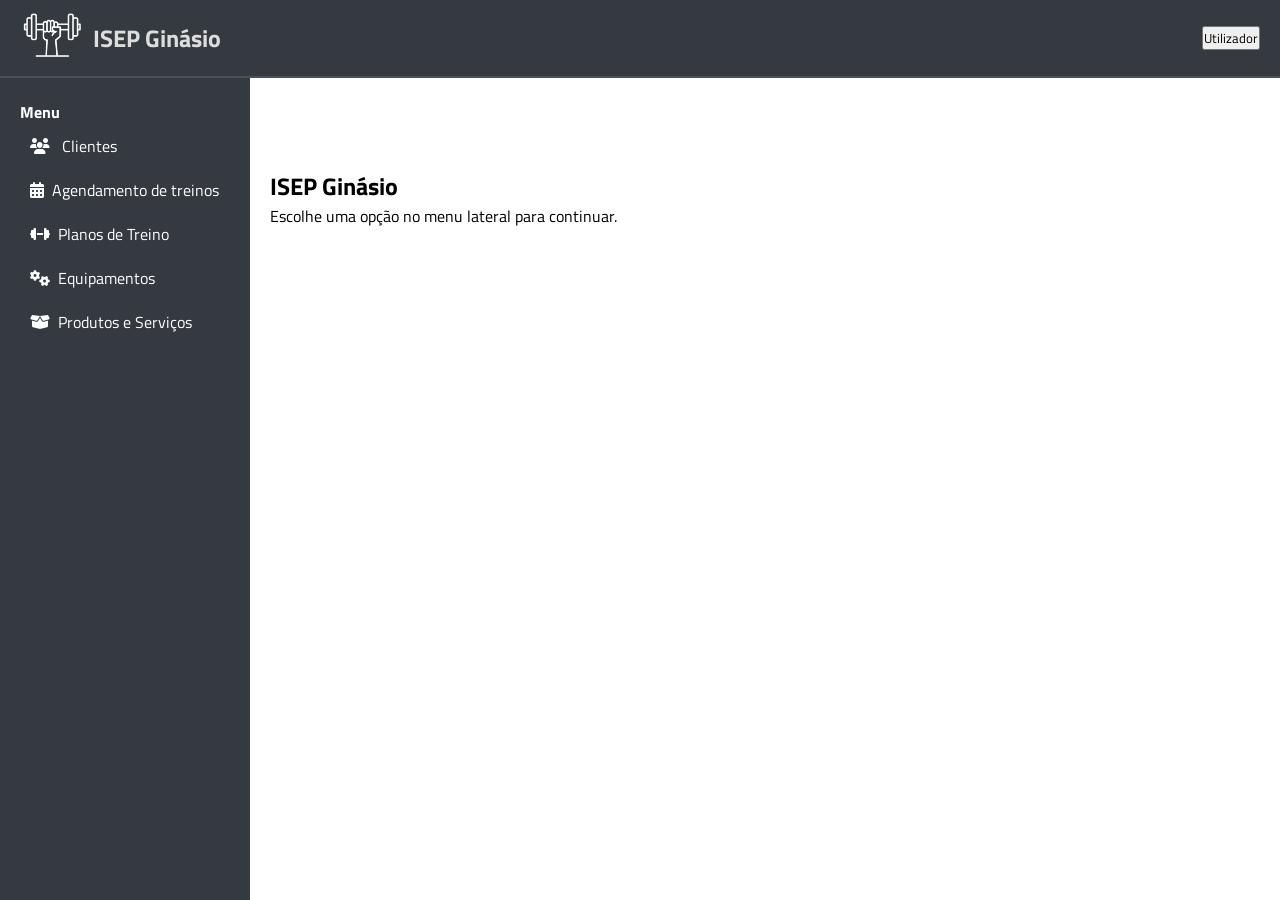
<file: backend/index.html>
<!DOCTYPE html>
<html lang="pt">
<head>
    <meta charset="UTF-8">
    <meta name="viewport" content="width=device-width, initial-scale=1.0">
    <title>ISEP Ginásio</title>
    <!-- favicon -->
     <link rel="shortcut icon" href="assets/img/gym125.png" type="image/png">
    <!-- folha de estilos CSS -->
     <link rel="stylesheet" href="assets/css/admin.css">
    <!-- Google Fonts -->
     <link rel="preconnect" href="https://fonts.googleapis.com">
     <link rel="preconnect" href="https://fonts.gstatic.com" crossorigin>
     <link href="https://fonts.googleapis.com/css2?family=Titillium+Web:ital,wght@0,300;0,700;1,400&display=swap"rel="stylesheet"> 
    <!-- Font Awesome -->
     <link rel="stylesheet" href="assets/fontawesome/all.min.css">  
</head>
<body>
<!-- Navbar -->
<header class="bng-navbar-menu">
    <div>
        <!-- Logo e Nome -->
        <a href="index.html">
            <img src="assets/img/gym125_white.png" alt="Logo do ISEP Ginásio" height="50">
        </a>
        <h3>ISEP Ginásio</h3>
    </div>
    <div>
        <button>Utilizador</button>
    </div>
</header> 

<!-- Sidebar -->
<!-- Sidebar -->
<aside class="sidebar">
    <h4>Menu</h4>
    <nav>
        <a href="views/clientes/lista.html"><i class="fas fa-users"></i> &ensp; Clientes</a> 
        <a href="views/agendamento/agendamento.html"><i class="fas fa-calendar-alt"></i> &ensp;Agendamento de treinos</a> 
        <a href="views/planos/planos.html"><i class="fas fa-dumbbell"></i> &ensp;Planos de Treino</a> 
        <a href="views/equipamentos/equipamentos.html"><i class="fas fa-cogs"></i> &ensp;Equipamentos</a> 
        <a href="views/produtos-servicos/produtos-servicos.html"><i class="fas fa-box-open"></i>&ensp;Produtos e Serviços</a> 
    </nav>
</aside>

<!-- Conteúdo Principal -->
<main class="content">
    <section>
        <h2>ISEP Ginásio</h2>
        <p>Escolhe uma opção no menu lateral para continuar.</p>
    </section>
</main>
    
</body>
</html>
</file>
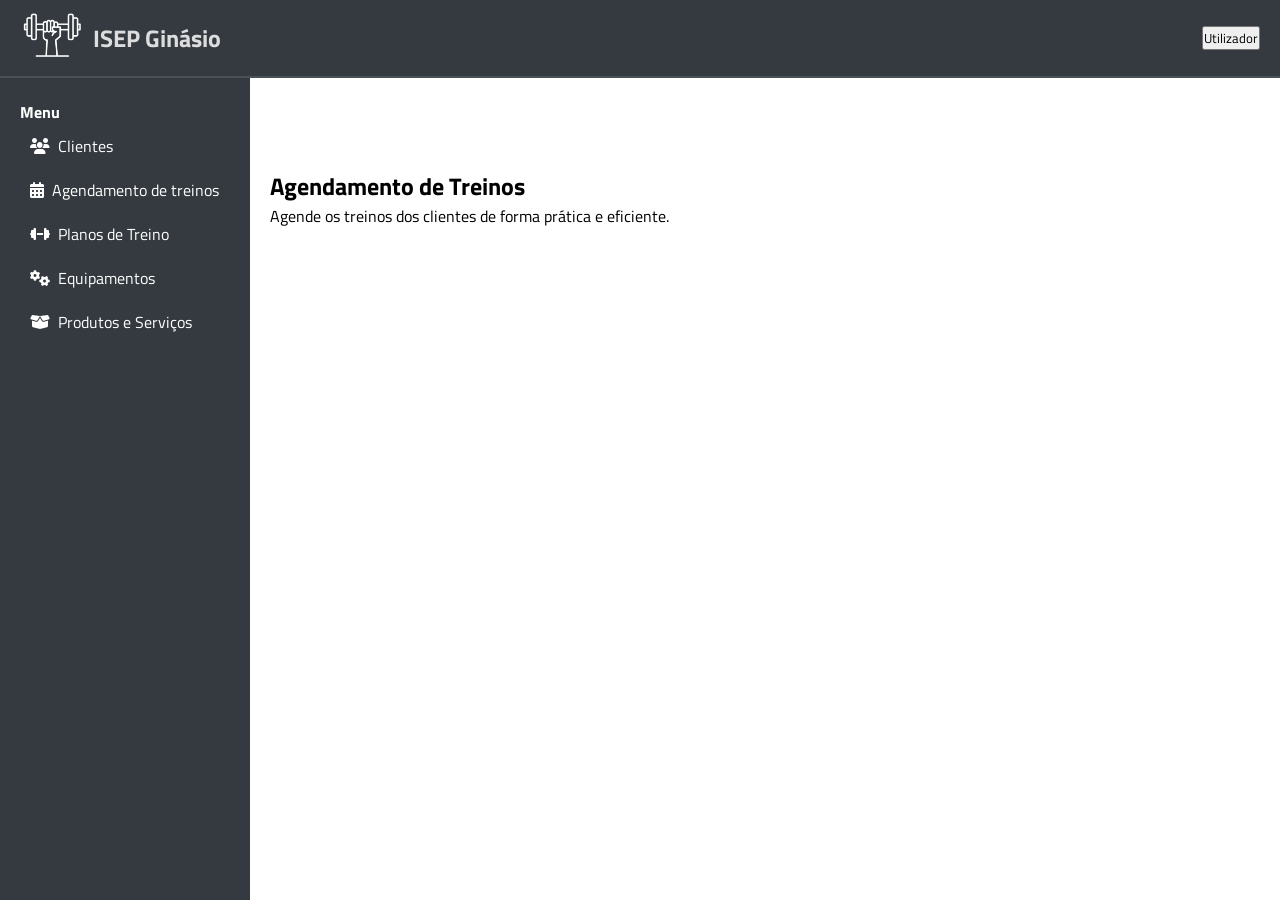
<file: backend/views/agendamento/agendamento.html>
<!DOCTYPE html>
<html lang="pt">
<head>
    <meta charset="UTF-8">
    <meta name="viewport" content="width=device-width, initial-scale=1.0">
    <title>ISEP Ginásio</title>
    <!-- favicon -->
     <link rel="shortcut icon" href="../../assets/img/gym125.png" type="image/png">
    <!-- folha de estilos CSS -->
     <link rel="stylesheet" href="../../assets/css/admin.css"> 
    <!-- Google Fonts -->
     <link rel="preconnect" href="https://fonts.googleapis.com">
     <link rel="preconnect" href="https://fonts.gstatic.com" crossorigin>
     <link href="https://fonts.googleapis.com/css2?family=Titillium+Web:ital,wght@0,300;0,700;1,400&display=swap"rel="stylesheet"> 
    <!-- Font Awesome -->
     <link rel="stylesheet" href="../../assets/fontawesome/all.min.css">  
</head>
<body>
<!-- Navbar -->
<header class="bng-navbar-menu">
    <div>
        <!-- Logo e Nome -->
        <a href="../../index.html">
            <img src="../../assets/img/gym125_white.png" alt="Logo do ISEP Ginásio" height="50">
        </a>
        <h3>ISEP Ginásio</h3>
    </div>
    <div>
        <button>Utilizador</button>
    </div>
</header> 

<!-- Sidebar -->
<aside class="sidebar">
    <h4>Menu</h4>
    <nav>
        <a href="../clientes/lista.html"><i class="fas fa-users"></i> &ensp;Clientes</a>
        <a href="agendamento.html"><i class="fas fa-calendar-alt"></i> &ensp;Agendamento de treinos</a> 
        <a href="../planos/planos.html"><i class="fas fa-dumbbell"></i> &ensp;Planos de Treino</a>
        <a href="../equipamentos/equipamentos.html"><i class="fas fa-cogs"></i> &ensp;Equipamentos</a> 
        <a href="../produtos-servicos/produtos-servicos.html"><i class="fas fa-box-open"></i>&ensp;Produtos e Serviços</a>
    </nav>
</aside> 

<!-- Conteúdo Principal -->
<main class="content">
    <section>
        <h2>Agendamento de Treinos</h2>
        <p>Agende os treinos dos clientes de forma prática e eficiente.</p>
    </section>
</main>
    
</body>
</html>
</file>
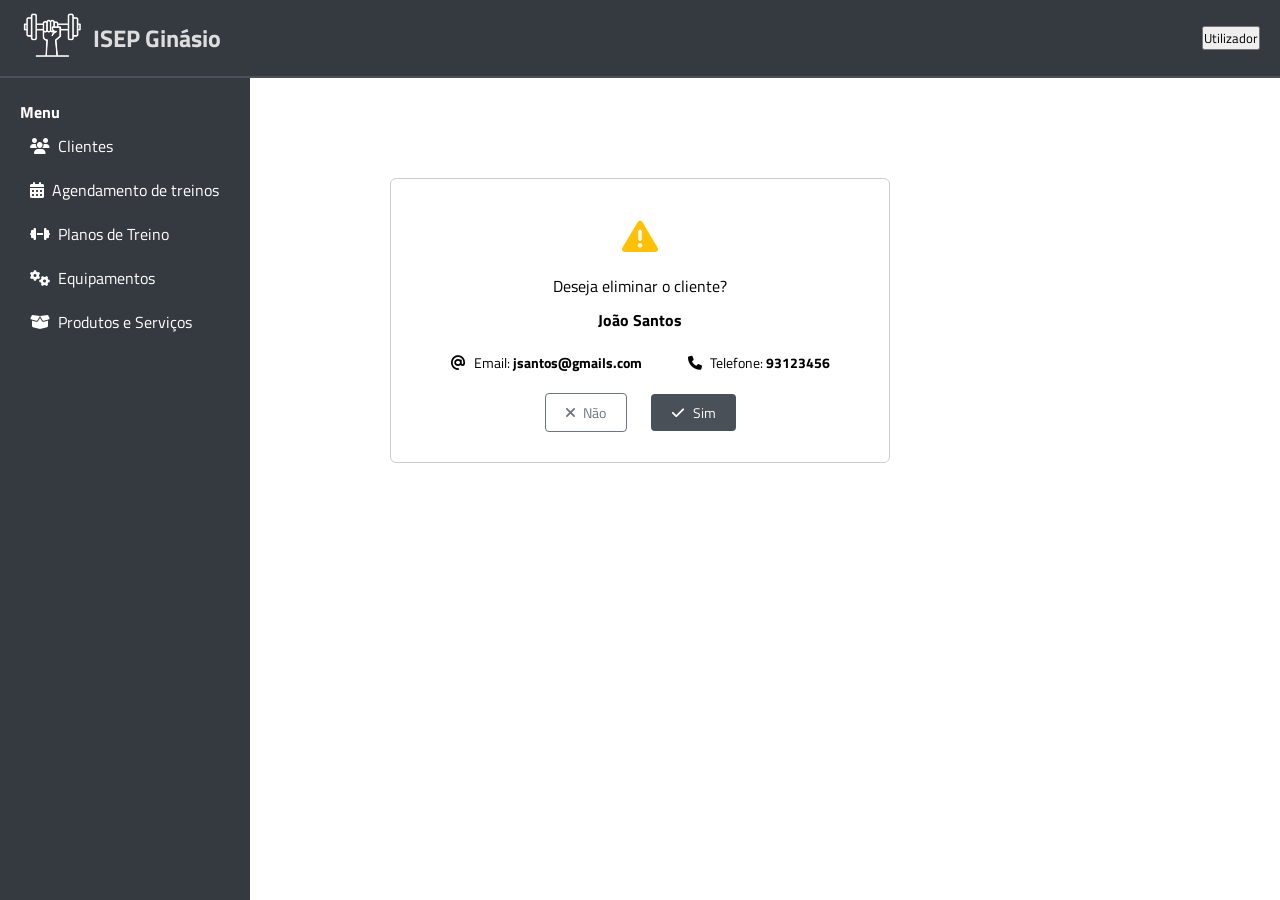
<file: backend/views/clientes/apagar.html>
<!DOCTYPE html>
<html lang="pt">
<head>
    <meta charset="UTF-8">
    <meta name="viewport" content="width=device-width, initial-scale=1.0">
    <title>ISEP Ginásio</title>
    <!-- favicon -->
     <link rel="shortcut icon" href="../../assets/img/gym125.png" type="image/png">
    <!-- folha de estilos CSS -->
     <link rel="stylesheet" href="../../assets/css/admin.css">
    <!-- Google Fonts -->
     <link rel="preconnect" href="https://fonts.googleapis.com">
     <link rel="preconnect" href="https://fonts.gstatic.com" crossorigin>
     <link href="https://fonts.googleapis.com/css2?family=Titillium+Web:ital,wght@0,300;0,700;1,400&display=swap"rel="stylesheet"> 
    <!-- Font Awesome -->
     <link rel="stylesheet" href="../../assets/fontawesome/all.min.css">   
</head>
<body>
<!-- Navbar -->
<header class="bng-navbar-menu">
    <div>
        <!-- Logo e Nome -->
        <a href="../../index.html">
            <img src="../../assets/img/gym125_white.png" alt="Logo do ISEP Ginásio" height="50">
        </a>
        <h3>ISEP Ginásio</h3>
    </div>
    <div>
        <button>Utilizador</button>
    </div>
</header> 

<!-- Sidebar -->
<aside class="sidebar">
    <h4>Menu</h4>
    <nav>
        <a href="lista.html"><i class="fas fa-users"></i> &ensp;Clientes</a>
        <a href="../agendamento/agendamento.html"><i class="fas fa-calendar-alt"></i> &ensp;Agendamento de treinos</a> 
        <a href="../planos/planos.html"><i class="fas fa-dumbbell"></i> &ensp;Planos de Treino</a>
        <a href="../equipamentos/equipamentos.html"><i class="fas fa-cogs"></i> &ensp;Equipamentos</a> 
        <a href="../produtos-servicos/produtos-servicos.html"><i class="fas fa-box-open"></i>&ensp;Produtos e Serviços</a>
    </nav>
</aside> 

<!-- Conteúdo Principal -->
<div class="caixa-apagar">
    <h1 class="icone-alerta"><i class="fa-solid fa-triangle-exclamation"></i></h1> 
    <p>Deseja eliminar o cliente?</p>
    <h4><strong>João Santos</strong></h4>
    <div class="info-cliente">
        <span><i class="fa-solid fa-at me-2"></i>Email: <strong>jsantos@gmails.com</strong></span> 
        <span style="display: inline-block; width: 40px;"></span>
        <span><i class="fa-solid fa-phone me-2"></i>Telefone: <strong>93123456</strong></span> 
    </div>
    <div class="botoes">
        <a href="lista.html" class="botao-cancelar"><i class="fa-solid fa-xmark me-2"></i>Não</a> 
        <a href="#" class="botao-confirmar"><i class="fa-solid fa-check me-2"></i>Sim</a> 
    </div>
</div>
    
</body>
</html>
</file>
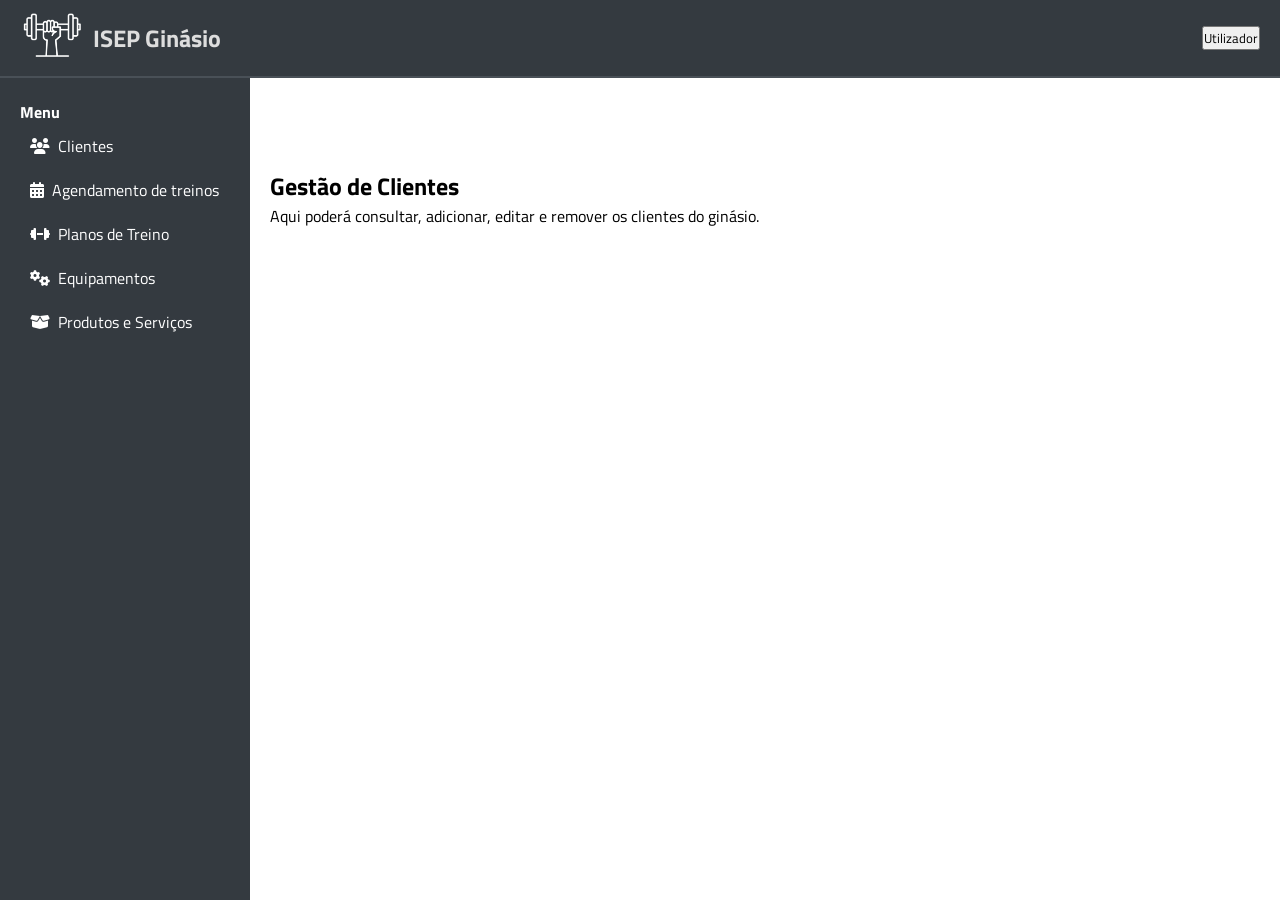
<file: backend/views/clientes/clientes.html>
<!DOCTYPE html>
<html lang="pt">
<head>
    <meta charset="UTF-8">
    <meta name="viewport" content="width=device-width, initial-scale=1.0">
    <title>ISEP Ginásio</title>
    <!-- favicon -->
     <link rel="shortcut icon" href="../../assets/img/gym125.png" type="image/png">
    <!-- folha de estilos CSS -->
     <link rel="stylesheet" href="../../assets/css/admin.css">
    <!-- Google Fonts -->
     <link rel="preconnect" href="https://fonts.googleapis.com">
     <link rel="preconnect" href="https://fonts.gstatic.com" crossorigin>
     <link href="https://fonts.googleapis.com/css2?family=Titillium+Web:ital,wght@0,300;0,700;1,400&display=swap"rel="stylesheet"> 
    <!-- Font Awesome -->
     <link rel="stylesheet" href="../../assets/fontawesome/all.min.css">   
</head>
<body>
<!-- Navbar -->
<header class="bng-navbar-menu">
    <div>
        <!-- Logo e Nome -->
        <a href="../../index.html">
            <img src="../../assets/img/gym125_white.png" alt="Logo do ISEP Ginásio" height="50">
        </a>
        <h3>ISEP Ginásio</h3>
    </div>
    <div>
        <button>Utilizador</button>
    </div>
</header> 

<!-- Sidebar -->
<aside class="sidebar">
    <h4>Menu</h4>
    <nav>
        <a href="lista.html"><i class="fas fa-users"></i> &ensp;Clientes</a>
        <a href="../agendamento/agendamento.html"><i class="fas fa-calendar-alt"></i> &ensp;Agendamento de treinos</a> 
        <a href="../planos/planos.html"><i class="fas fa-dumbbell"></i> &ensp;Planos de Treino</a>
        <a href="../equipamentos/equipamentos.html"><i class="fas fa-cogs"></i> &ensp;Equipamentos</a> 
        <a href="../produtos-servicos/produtos-servicos.html"><i class="fas fa-box-open"></i>&ensp;Produtos e Serviços</a>
    </nav>
</aside> 

<!-- Conteúdo Principal -->
<main class="content">
    <section>
        <h2>Gestão de Clientes</h2>
        <p>Aqui poderá consultar, adicionar, editar e remover os clientes do ginásio.</p>
    </section>
</main>
    
</body>
</html>
</file>
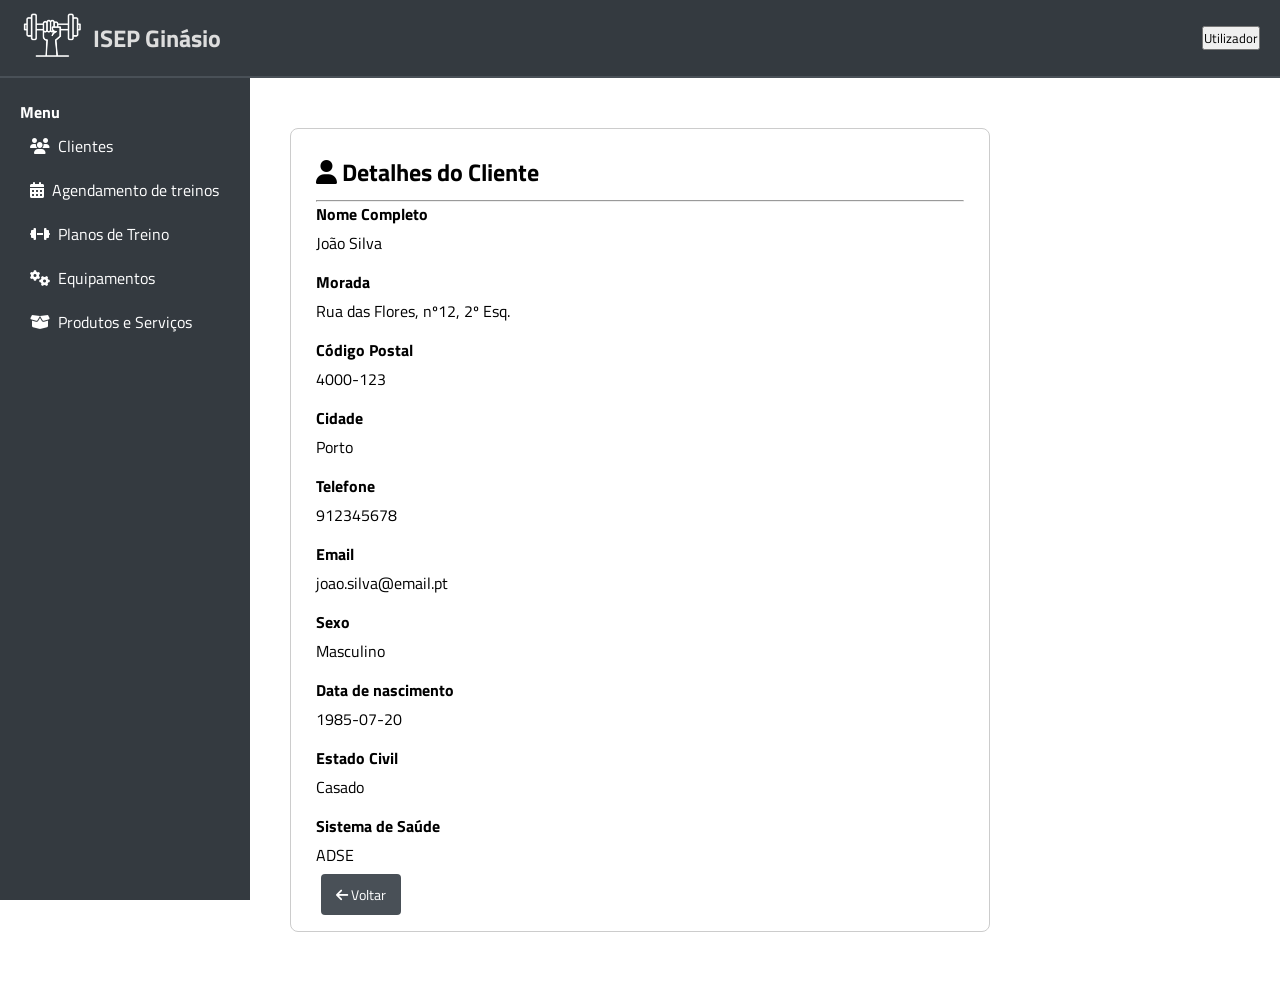
<file: backend/views/clientes/detalhes.html>
<!DOCTYPE html>
<html lang="pt">
<head>
    <meta charset="UTF-8">
    <meta name="viewport" content="width=device-width, initial-scale=1.0">
    <title>ISEP Ginásio</title>
    <!-- favicon -->
     <link rel="shortcut icon" href="../../assets/img/gym125.png" type="image/png">
    <!-- folha de estilos CSS -->
     <link rel="stylesheet" href="../../assets/css/admin.css">
    <!-- Google Fonts -->
     <link rel="preconnect" href="https://fonts.googleapis.com">
     <link rel="preconnect" href="https://fonts.gstatic.com" crossorigin>
     <link href="https://fonts.googleapis.com/css2?family=Titillium+Web:ital,wght@0,300;0,700;1,400&display=swap"rel="stylesheet"> 
    <!-- Font Awesome -->
     <link rel="stylesheet" href="../../assets/fontawesome/all.min.css">   
</head>
<body>
<!-- Navbar -->
<header class="bng-navbar-menu">
    <div>
        <!-- Logo e Nome -->
        <a href="../../index.html">
            <img src="../../assets/img/gym125_white.png" alt="Logo do ISEP Ginásio" height="50">
        </a>
        <h3>ISEP Ginásio</h3>
    </div>
    <div>
        <button>Utilizador</button>
    </div>
</header> 

<!-- Sidebar -->
<aside class="sidebar">
    <h4>Menu</h4>
    <nav>
        <a href="lista.html"><i class="fas fa-users"></i> &ensp;Clientes</a>
        <a href="../agendamento/agendamento.html"><i class="fas fa-calendar-alt"></i> &ensp;Agendamento de treinos</a> 
        <a href="../planos/planos.html"><i class="fas fa-dumbbell"></i> &ensp;Planos de Treino</a>
        <a href="../equipamentos/equipamentos.html"><i class="fas fa-cogs"></i> &ensp;Equipamentos</a> 
        <a href="../produtos-servicos/produtos-servicos.html"><i class="fas fa-box-open"></i>&ensp;Produtos e Serviços</a>
    </nav>
</aside> 

<!-- Conteúdo Principal -->
<div class="form-wrapper">
    <h2><strong><i class="fa-solid fa-user"></i> Detalhes do Cliente</strong></h2> 
    <hr>
    
    <!-- Identificação do cliente -->
    <div class="form-group">
        <label>Nome Completo</label>
        <div class="form-control-static">João Silva</div>
    </div>
    <div class="form-group">
        <label>Morada</label>
        <div class="form-control-static">Rua das Flores, nº12, 2º Esq.</div> 
    </div>
    <div class="form-group">
        <label>Código Postal</label>
        <div class="form-control-static">4000-123</div>
    </div>
    <div class="form-group">
        <label>Cidade</label>
        <div class="form-control-static">Porto</div>
    </div>

    <!-- Contactos e dados pessoais -->
    <div class="form-group">
        <label>Telefone</label>
        <div class="form-control-static">912345678</div>
    </div>
    <div class="form-group">
        <label>Email</label>
        <div class="form-control-static">joao.silva@email.pt</div>
    </div>
    <div class="form-group">
        <label>Sexo</label>
        <div class="form-control-static">Masculino</div>
    </div>
    <div class="form-group">
        <label>Data de nascimento</label>
        <div class="form-control-static">1985-07-20</div>
    </div>
    
    <!-- Estado civil e sistema de saúde -->
    <div class="form-group">
        <label>Estado Civil</label>
        <div class="form-control-static">Casado</div>
    </div>
    <div class="form-group">
        <label>Sistema de Saúde</label>
        <div class="form-control-static">ADSE</div>
    </div>

    <!-- Botão -->
    <div class="form-buttons">
        <a href="lista.html"><i class="fa-solid fa-arrow-left"></i> Voltar</a> </div>
    </div>
</div>

</body>
</html>
</file>
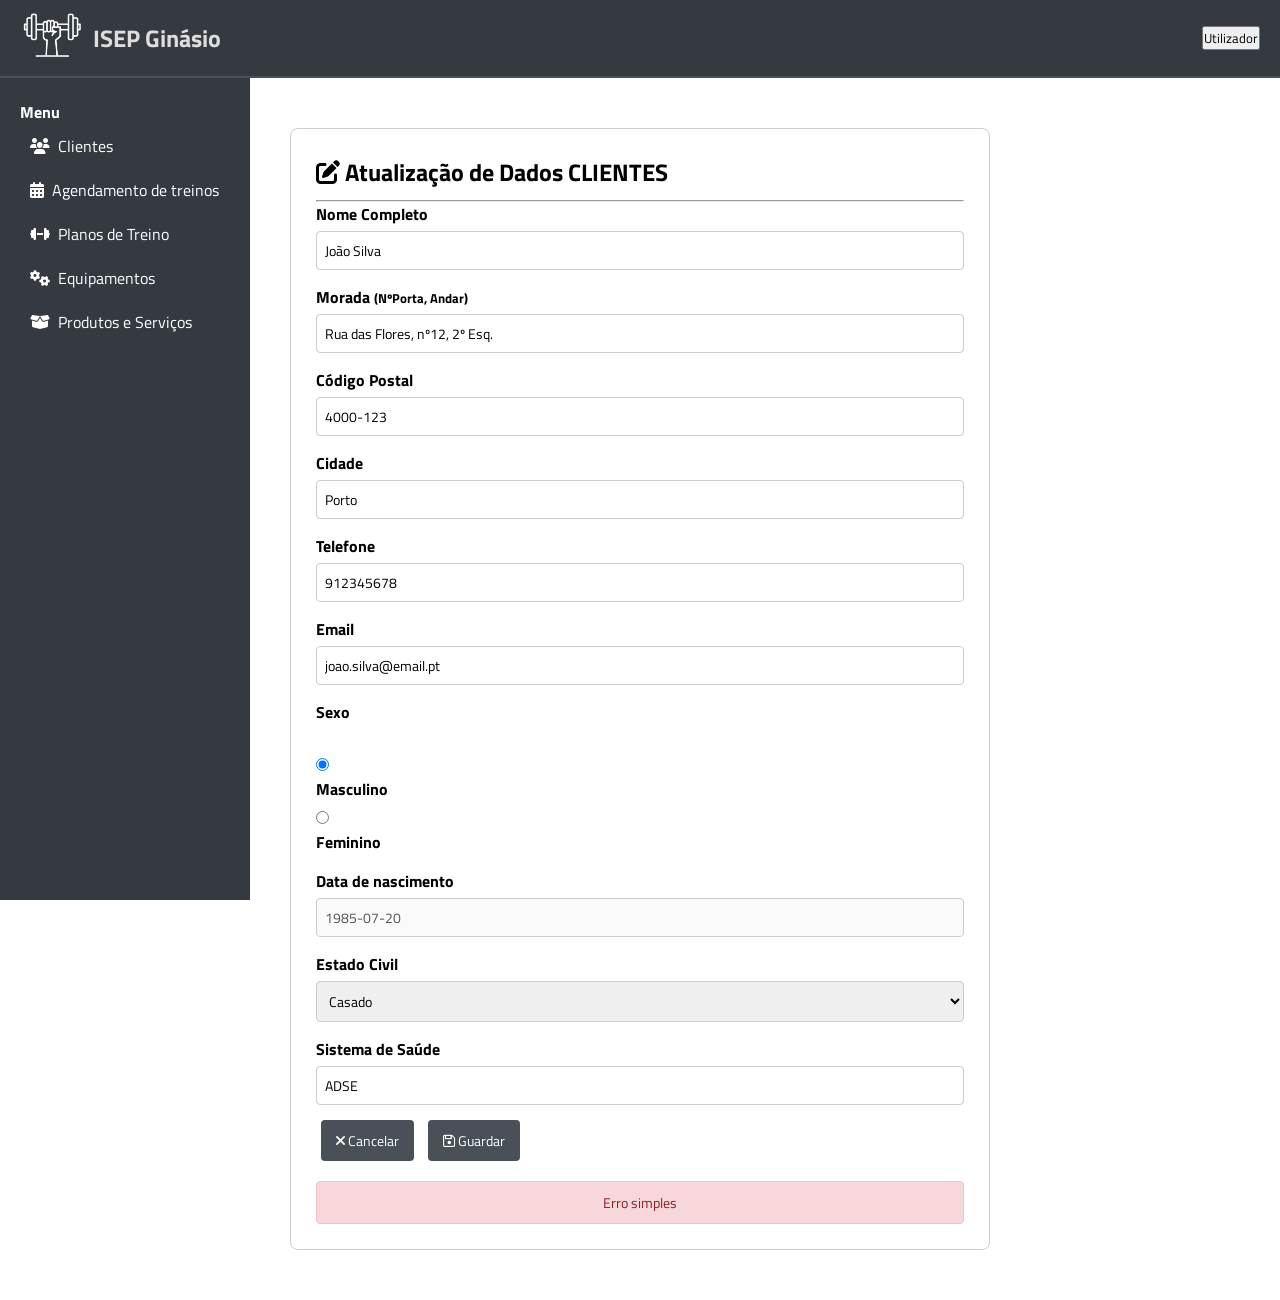
<file: backend/views/clientes/editar.html>
<!DOCTYPE html>
<html lang="pt">
<head>
    <meta charset="UTF-8">
    <meta name="viewport" content="width=device-width, initial-scale=1.0">
    <title>ISEP Ginásio</title>
    <!-- favicon -->
     <link rel="shortcut icon" href="../../assets/img/gym125.png" type="image/png">
    <!-- folha de estilos CSS -->
     <link rel="stylesheet" href="../../assets/css/admin.css">
    <!-- Google Fonts -->
     <link rel="preconnect" href="https://fonts.googleapis.com">
     <link rel="preconnect" href="https://fonts.gstatic.com" crossorigin>
     <link href="https://fonts.googleapis.com/css2?family=Titillium+Web:ital,wght@0,300;0,700;1,400&display=swap"rel="stylesheet"> 
    <!-- Font Awesome -->
     <link rel="stylesheet" href="../../assets/fontawesome/all.min.css">   
</head>
<body>
<!-- Navbar -->
<header class="bng-navbar-menu">
    <div>
        <!-- Logo e Nome -->
        <a href="../../index.html">
            <img src="../../assets/img/gym125_white.png" alt="Logo do ISEP Ginásio" height="50">
        </a>
        <h3>ISEP Ginásio</h3>
    </div>
    <div>
        <button>Utilizador</button>
    </div>
</header> 

<!-- Sidebar -->
<aside class="sidebar">
    <h4>Menu</h4>
    <nav>
        <a href="lista.html"><i class="fas fa-users"></i> &ensp;Clientes</a>
        <a href="../agendamento/agendamento.html"><i class="fas fa-calendar-alt"></i> &ensp;Agendamento de treinos</a> 
        <a href="../planos/planos.html"><i class="fas fa-dumbbell"></i> &ensp;Planos de Treino</a>
        <a href="../equipamentos/equipamentos.html"><i class="fas fa-cogs"></i> &ensp;Equipamentos</a> 
        <a href="../produtos-servicos/produtos-servicos.html"><i class="fas fa-box-open"></i>&ensp;Produtos e Serviços</a>
    </nav>
</aside> 

<!-- Conteúdo Principal -->
<div class="form-wrapper">
    <h2><strong><i class="fa-solid fa-pen-to-square"></i> Atualização de Dados CLIENTES</strong></h2> 
    <hr>

    <form action="#" method="post" novalidate>
        <!-- Identificação do cliente -->
        <div class="form-group">
            <label for="texto_nome">Nome Completo</label>
            <input type="text" name="nome_cliente" id="texto_nome" value="João Silva"required> 
        </div>
        <div class="form-group">
            <label for="texto_endereco">Morada <small>(NºPorta, Andar)</small></label> 
            <input type="text" name="morada_cliente" value="Rua das Flores, nº12, 2º Esq."id="texto_endereco"> 
        </div>
        <div class="form-group">
            <label for="texto_cp">Código Postal</label>
            <input type="text" name="cp_cliente" value="4000-123" id="texto_cp" required> 
        </div>
        <div class="form-group">
            <label for="texto_cidade">Cidade</label>
            <input type="text" name="cid_cliente" value="Porto" id="texto_cidade"required> 
        </div>

        <!-- Contactos e dados pessoais -->
        <div class="form-group">
            <label for="texto_cliente">Telefone</label>
            <input type="text" name="tel_cliente" value="912345678" id="texto_cliente"required> 
        </div>
        <div class="form-group">
            <label for="texto_email">Email</label>
            <input type="email" name="email_cliente" value="joao.silva@email.pt" id="texto_email"required> 
        </div>
        <div class="form-group">
            <label>Sexo</label><br>
            <input type="radio" name="radio_gender" id="radio_m" value="m" checked> 
            <label for="radio_m">Masculino</label>
            <input type="radio" name="radio_gender" id="radio_f" value="f">
            <label for="radio_f">Feminino</label>
        </div>
        <div class="form-group">
            <label for="texto_dnasc">Data de nascimento</label>
            <input type="text" name="dnasc_cliente" value="1985-07-20" id="texto_dnasc"disabled> 
        </div>

        <!-- Estado civil e sistema de saúde -->
        <div class="form-group">
            <label for="texto_estcivil">Estado Civil</label>
            <select name="estaciv_cliente" id="texto_estcivil">
                <option>Escolha uma opção</option>
                <option value="solt">Solteiro</option>
                <option value="casd" selected>Casado</option>
                <option value="ufat">União de Facto</option>
            </select>
        </div>
        <div class="form-group">
            <label for="texto_SSaude">Sistema de Saúde</label>
            <input type="text" name="campo_opcao" id="texto_SSaude" value="ADSE"list="sistemasaude"> 
            <datalist id="sistemasaude">
                <option value="SNS">
                <option value="ADSE">
                <option value="SMAS">
                <option value="CTT">
                <option value="PSP">
            </datalist>
        </div>

        <!-- Botões e mensagens de erro -->
        <div class="form-buttons">
            <a href="lista.html"><i class="fa-solid fa-xmark"></i> Cancelar</a> 
            <button type="submit"><i class="fa-regular fa-floppy-disk"></i> Guardar</button> 
        </div>
        <div class="alert text-center">Erro simples</div>
    </form> 
</div>
    
</body>
</html>
</file>
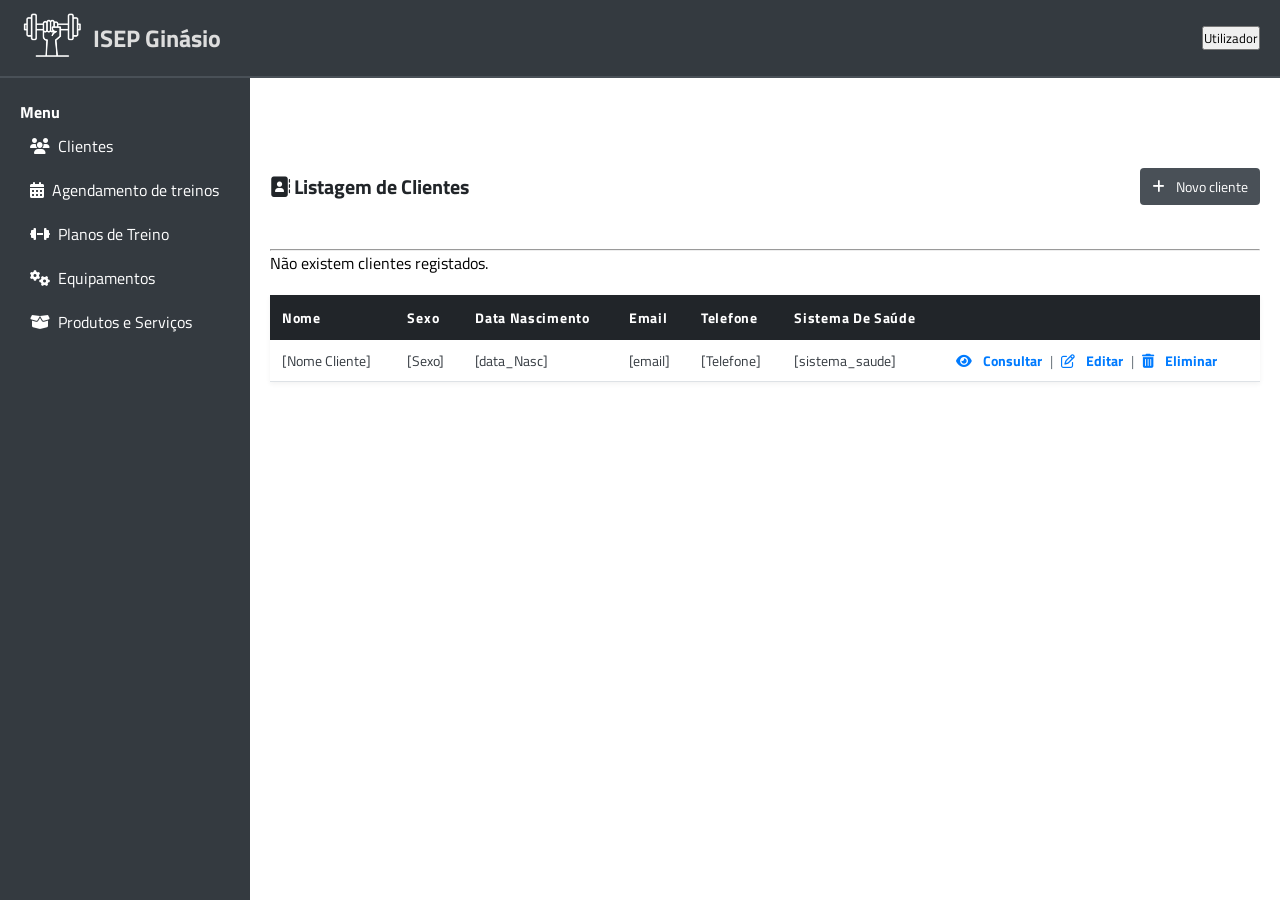
<file: backend/views/clientes/lista.html>
<!DOCTYPE html>
<html lang="pt">
<head>
    <meta charset="UTF-8">
    <meta name="viewport" content="width=device-width, initial-scale=1.0">
    <title>ISEP Ginásio</title>
    <!-- favicon -->
     <link rel="shortcut icon" href="../../assets/img/gym125.png" type="image/png">
    <!-- folha de estilos CSS -->
     <link rel="stylesheet" href="../../assets/css/admin.css">
    <!-- Google Fonts -->
     <link rel="preconnect" href="https://fonts.googleapis.com">
     <link rel="preconnect" href="https://fonts.gstatic.com" crossorigin>
     <link href="https://fonts.googleapis.com/css2?family=Titillium+Web:ital,wght@0,300;0,700;1,400&display=swap"rel="stylesheet"> 
    <!-- Font Awesome -->
     <link rel="stylesheet" href="../../assets/fontawesome/all.min.css">   
</head>
<body>
<!-- Navbar -->
<header class="bng-navbar-menu">
    <div>
        <!-- Logo e Nome -->
        <a href="../../index.html">
            <img src="../../assets/img/gym125_white.png" alt="Logo do ISEP Ginásio" height="50">
        </a>
        <h3>ISEP Ginásio</h3>
    </div>
    <div>
        <button>Utilizador</button>
    </div>
</header> 

<!-- Sidebar -->
<aside class="sidebar">
    <h4>Menu</h4>
    <nav>
        <a href="lista.html"><i class="fas fa-users"></i> &ensp;Clientes</a>
        <a href="../agendamento/agendamento.html"><i class="fas fa-calendar-alt"></i> &ensp;Agendamento de treinos</a> 
        <a href="../planos/planos.html"><i class="fas fa-dumbbell"></i> &ensp;Planos de Treino</a>
        <a href="../equipamentos/equipamentos.html"><i class="fas fa-cogs"></i> &ensp;Equipamentos</a> 
        <a href="../produtos-servicos/produtos-servicos.html"><i class="fas fa-box-open"></i>&ensp;Produtos e Serviços</a>
    </nav>
</aside> 

<!-- Conteúdo Principal -->
<div class="content">
    <div class="actions-top">
        <h2><strong><i class="fa-solid fa-address-book"></i> Listagem de Clientes </strong></h2> 
        <a href="novo.html"><i class="fa-solid fa-plus me-2"></i> Novo cliente</a> 
    </div>
    <br>
    <hr>
    <p>Não existem clientes registados.</p>
    <table>
        <thead>
            <tr>
                <th>Nome</th>
                <th>Sexo</th>
                <th>Data nascimento</th>
                <th>Email</th>
                <th>Telefone</th>
                <th>Sistema de Saúde</th>
                <th></th>
            </tr>
        </thead>
        <tbody>
            <tr>
                <td>[Nome Cliente]</td>
                <td>[Sexo]</td>
                <td>[data_Nasc]</td>
                <td>[email]</td>
                <td>[Telefone]</td>
                <td>[sistema_saude]</td>
                <td>
                    <a href="detalhes.html"><i class="fa-solid fa-eye me-2"></i> Consultar</a> <span>|</span>
                    <a href="editar.html"><i class="fa-regular fa-pen-to-square me-2"></i> Editar</a> <span>|</span>
                    <a href="apagar.html"><i class="fa-solid fa-trash-can me-2"></i> Eliminar</a> 
                </td>
            </tr>
        </tbody>
    </table>
</div>
    
</body>
</html>
</file>
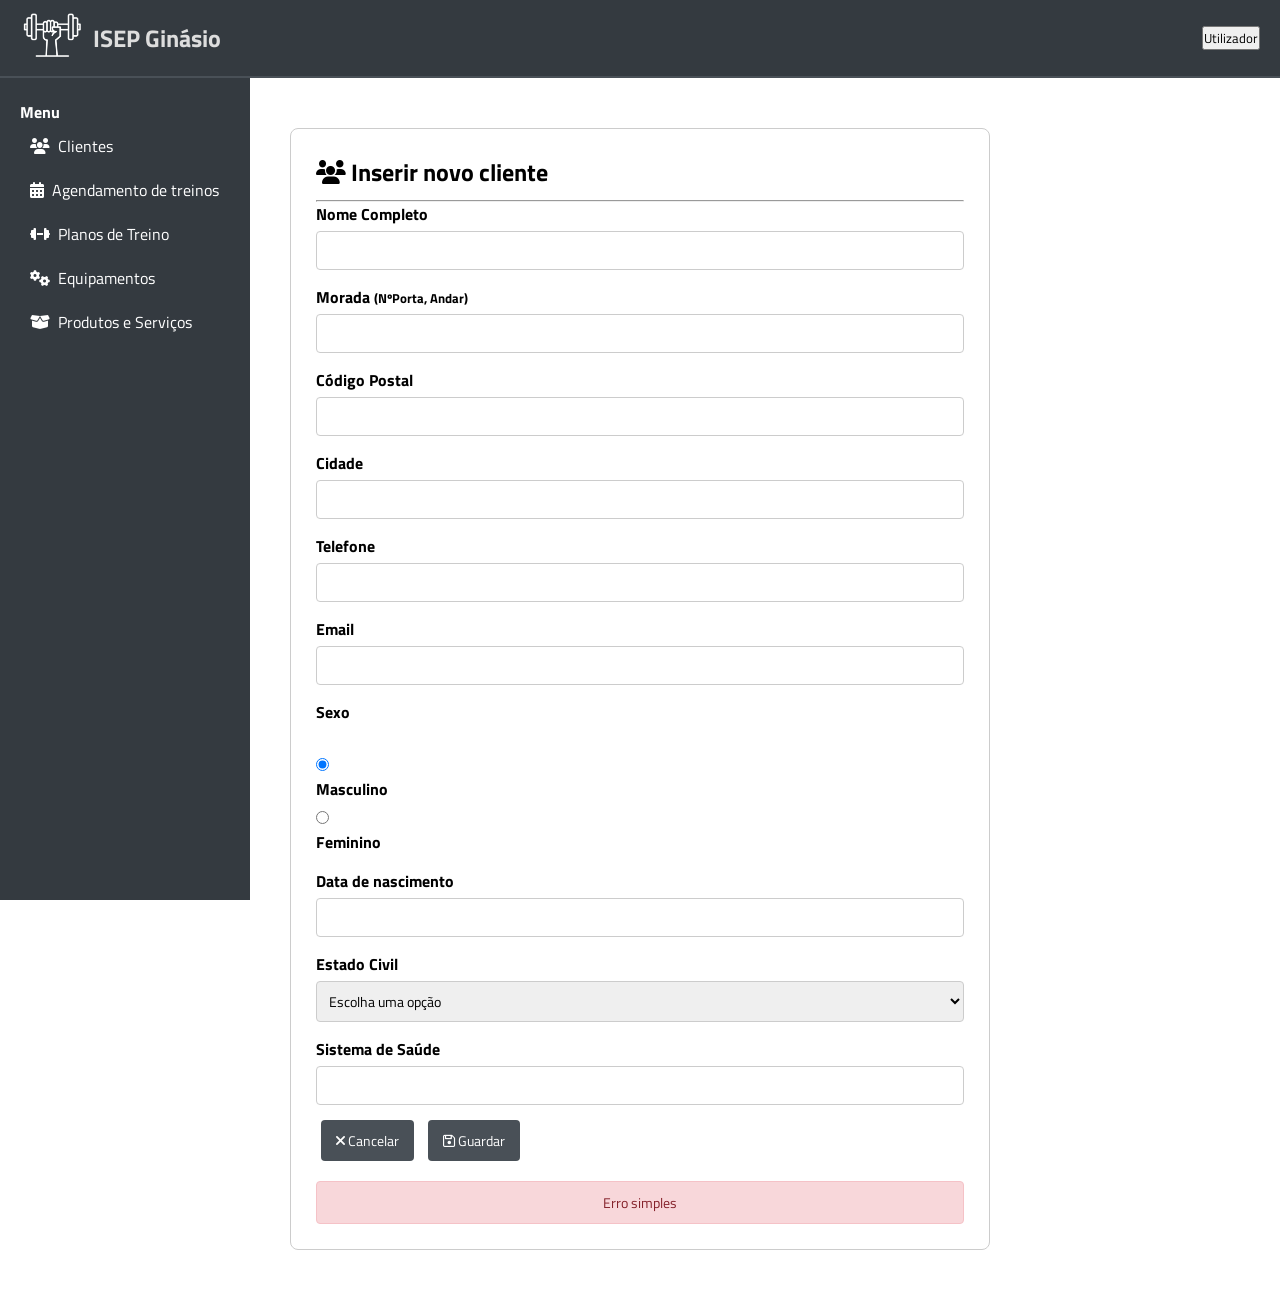
<file: backend/views/clientes/novo.html>
<!DOCTYPE html>
<html lang="pt">
<head>
    <meta charset="UTF-8">
    <meta name="viewport" content="width=device-width, initial-scale=1.0">
    <title>ISEP Ginásio</title>
    <!-- favicon -->
     <link rel="shortcut icon" href="../../assets/img/gym125.png" type="image/png">
    <!-- folha de estilos CSS -->
     <link rel="stylesheet" href="../../assets/css/admin.css">
    <!-- Google Fonts -->
     <link rel="preconnect" href="https://fonts.googleapis.com">
     <link rel="preconnect" href="https://fonts.gstatic.com" crossorigin>
     <link href="https://fonts.googleapis.com/css2?family=Titillium+Web:ital,wght@0,300;0,700;1,400&display=swap"rel="stylesheet"> 
    <!-- Font Awesome -->
     <link rel="stylesheet" href="../../assets/fontawesome/all.min.css">   
</head>
<body>
<!-- Navbar -->
<header class="bng-navbar-menu">
    <div>
        <!-- Logo e Nome -->
        <a href="../../index.html">
            <img src="../../assets/img/gym125_white.png" alt="Logo do ISEP Ginásio" height="50">
        </a>
        <h3>ISEP Ginásio</h3>
    </div>
    <div>
        <button>Utilizador</button>
    </div>
</header> 

<!-- Sidebar -->
<aside class="sidebar">
    <h4>Menu</h4>
    <nav>
        <a href="lista.html"><i class="fas fa-users"></i> &ensp;Clientes</a>
        <a href="../agendamento/agendamento.html"><i class="fas fa-calendar-alt"></i> &ensp;Agendamento de treinos</a> 
        <a href="../planos/planos.html"><i class="fas fa-dumbbell"></i> &ensp;Planos de Treino</a>
        <a href="../equipamentos/equipamentos.html"><i class="fas fa-cogs"></i> &ensp;Equipamentos</a> 
        <a href="../produtos-servicos/produtos-servicos.html"><i class="fas fa-box-open"></i>&ensp;Produtos e Serviços</a>
    </nav>
</aside> 

<!-- Conteúdo Principal -->
<!-- Estrutura geral e início do formulário -->
<div class="form-wrapper">
    <h2><strong><i class="fa-solid fa-users"></i> Inserir novo cliente</strong></h2> 
    <hr>
    
    <form action="#" method="post" novalidate>
        <!-- Identificação do cliente -->
        <div class="form-group">
            <label for="texto_nome">Nome Completo</label>
            <input type="text" name="nome_cliente" id="texto_nome" required> 
        </div>
        <div class="form-group">
            <label for="texto_endereco">Morada <small>(NºPorta, Andar)</small></label> 
            <input type="text" name="morada_cliente" id="texto_endereco"> 
        </div>
        <div class="form-group">
            <label for="texto_cp">Código Postal</label>
            <input type="text" name="cp_cliente" id="texto_cp" required> 
        </div>
        <div class="form-group">
            <label for="texto_cidade">Cidade</label>
            <input type="text" name="cid_cliente" id="texto_cidade" required>
        </div>
        
        <!-- Contactos e dados pessoais -->
        <div class="form-group">
            <label for="texto_cliente">Telefone</label>
            <input type="text" name="tel_cliente" id="texto_cliente" required> 
        </div>
        <div class="form-group">
            <label for="texto_email">Email</label>
            <input type="email" name="email_cliente" id="texto_email" required> 
        </div>
        <div class="form-group">
            <label>Sexo</label><br>
            <input type="radio" name="radio_gender" id="radio_m" value="m"checked> 
            <label for="radio_m">Masculino</label>
            <input type="radio" name="radio_gender" id="radio_f" value="f"> 
            <label for="radio_f">Feminino</label>
        </div>
        <div class="form-group">
            <label for="texto_dnasc">Data de nascimento</label>
            <input type="text" name="dnasc_cliente" id="texto_dnasc" required> 
        </div>

        <!-- Estado civil e sistema de saúde -->
        <div class="form-group">
            <label for="texto_estcivil">Estado Civil</label>
            <select name="estaciv_cliente" id="texto_estcivil">
                <option selected>Escolha uma opção</option>
                <option value="solt">Solteiro</option>
                <option value="casd">Casado</option>
                <option value="ufat">União de Facto</option>
            </select>
        </div>
        <div class="form-group">
            <label for="texto_SSaude">Sistema de Saúde</label>
            <input type="text" name="campo_opcao" id="texto_SSaude" list="sistemasaude"> 
            <datalist id="sistemasaude">
                <option value="SNS">
                <option value="ADSE">
                <option value="SMAS">
                <option value="CTT">
                <option value="PSP">
            </datalist>
        </div>

        <!-- Botões e mensagens de erro -->
        <div class="form-buttons">
            <a href="lista.html"><i class="fa-solid fa-xmark"></i> Cancelar</a> 
            <button type="submit"><i class="fa-regular fa-floppy-disk"></i> Guardar</button> 
        </div>
        <div class="alert text-center">Erro simples</div>
    </form>
</div> 
    
</body>
</html>
</file>
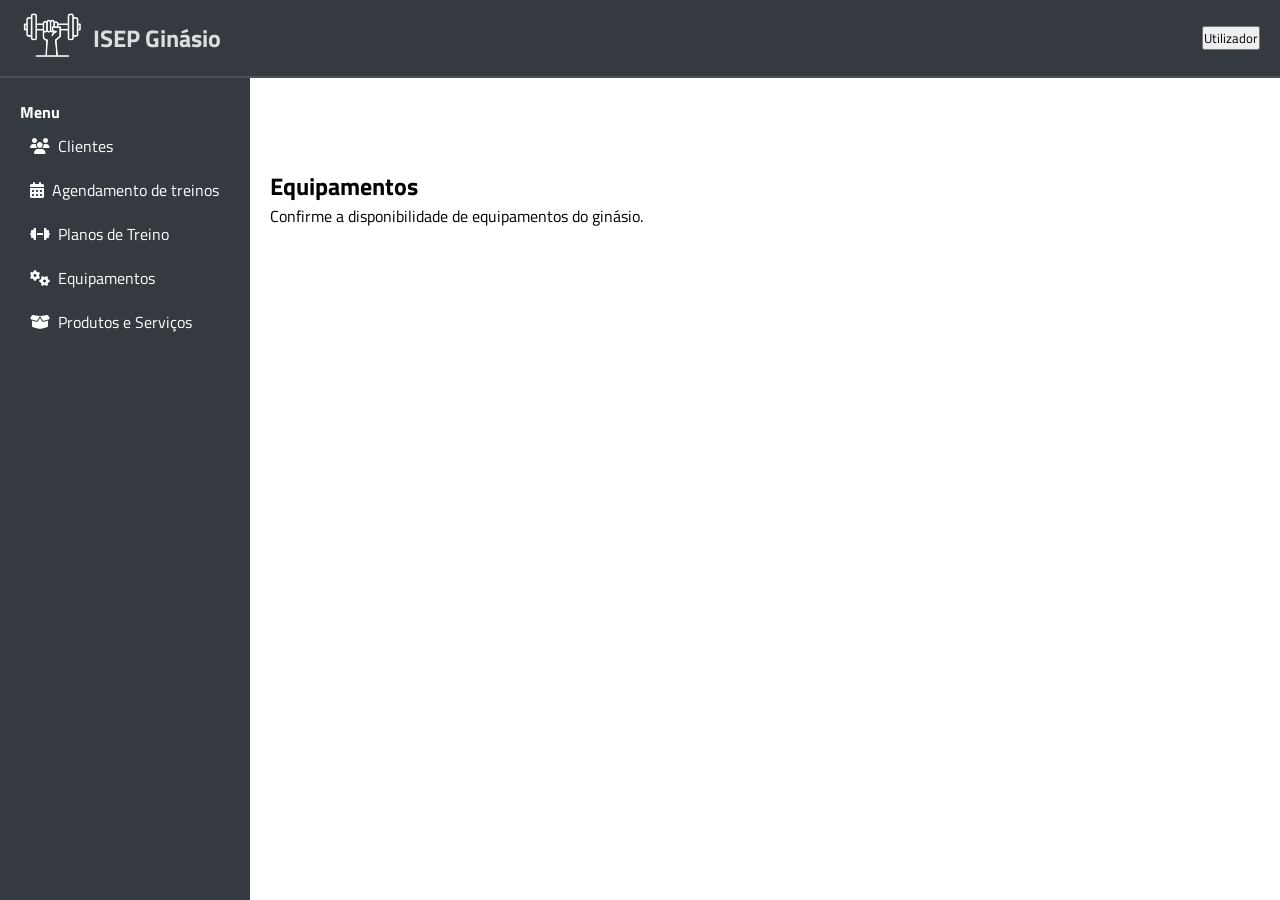
<file: backend/views/equipamentos/equipamentos.html>
<!DOCTYPE html>
<html lang="pt">
<head>
    <meta charset="UTF-8">
    <meta name="viewport" content="width=device-width, initial-scale=1.0">
    <title>ISEP Ginásio</title>
    <!-- favicon -->
     <link rel="shortcut icon" href="../../assets/img/gym125.png" type="image/png">
    <!-- folha de estilos CSS -->
     <link rel="stylesheet" href="../../assets/css/admin.css"> 
    <!-- Google Fonts -->
     <link rel="preconnect" href="https://fonts.googleapis.com">
     <link rel="preconnect" href="https://fonts.gstatic.com" crossorigin>
     <link href="https://fonts.googleapis.com/css2?family=Titillium+Web:ital,wght@0,300;0,700;1,400&display=swap"rel="stylesheet"> 
    <!-- Font Awesome -->
     <link rel="stylesheet" href="../../assets/fontawesome/all.min.css">  
</head>
<body>
<!-- Navbar -->
<header class="bng-navbar-menu">
    <div>
        <!-- Logo e Nome -->
        <a href="../../index.html">
            <img src="../../assets/img/gym125_white.png" alt="Logo do ISEP Ginásio" height="50">
        </a>
        <h3>ISEP Ginásio</h3>
    </div>
    <div>
        <button>Utilizador</button>
    </div>
</header> 

<!-- Sidebar -->
<aside class="sidebar">
    <h4>Menu</h4>
    <nav>
        <a href="../clientes/lista.html"><i class="fas fa-users"></i> &ensp;Clientes</a>
        <a href="../agendamento/agendamento.html"><i class="fas fa-calendar-alt"></i> &ensp;Agendamento de treinos</a> 
        <a href="../planos/planos.html"><i class="fas fa-dumbbell"></i> &ensp;Planos de Treino</a>
        <a href="equipamentos.html"><i class="fas fa-cogs"></i> &ensp;Equipamentos</a> 
        <a href="../produtos-servicos/produtos-servicos.html"><i class="fas fa-box-open"></i>&ensp;Produtos e Serviços</a>
    </nav>
</aside> 

<!-- Conteúdo Principal -->
<main class="content">
    <section>
        <h2>Equipamentos</h2>
        <p>Confirme a disponibilidade de equipamentos do ginásio.</p>
    </section>
</main>
    
</body>
</html>
</file>
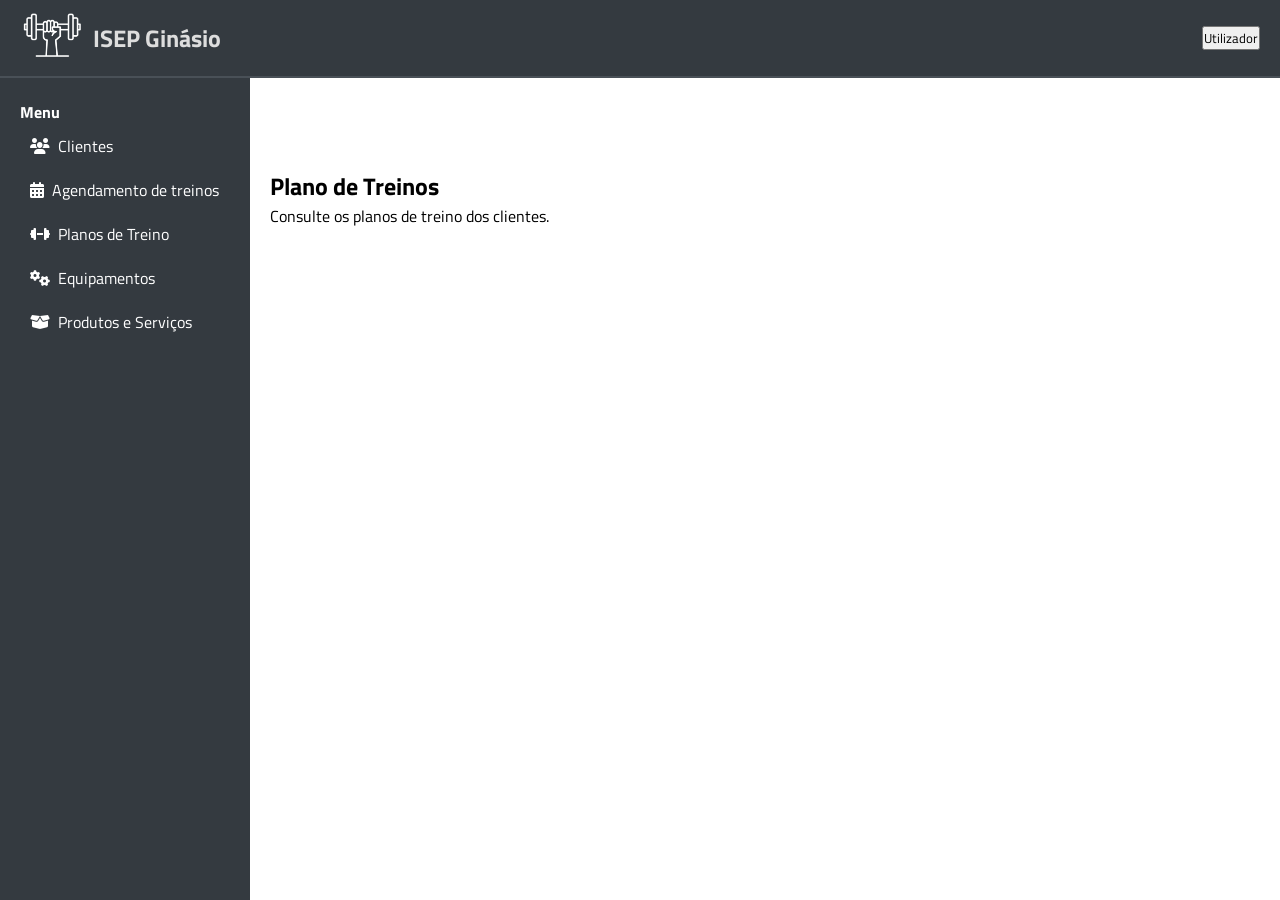
<file: backend/views/planos/planos.html>
<!DOCTYPE html>
<html lang="pt">
<head>
    <meta charset="UTF-8">
    <meta name="viewport" content="width=device-width, initial-scale=1.0">
    <title>ISEP Ginásio</title>
    <!-- favicon -->
     <link rel="shortcut icon" href="../../assets/img/gym125.png" type="image/png">
    <!-- folha de estilos CSS -->
     <link rel="stylesheet" href="../../assets/css/admin.css">
    <!-- Google Fonts -->
     <link rel="preconnect" href="https://fonts.googleapis.com">
     <link rel="preconnect" href="https://fonts.gstatic.com" crossorigin>
     <link href="https://fonts.googleapis.com/css2?family=Titillium+Web:ital,wght@0,300;0,700;1,400&display=swap"rel="stylesheet"> 
    <!-- Font Awesome -->
     <link rel="stylesheet" href="../../assets/fontawesome/all.min.css">   
</head>
<body>
<!-- Navbar -->
<header class="bng-navbar-menu">
    <div>
        <!-- Logo e Nome -->
        <a href="../../index.html">
            <img src="../../assets/img/gym125_white.png" alt="Logo do ISEP Ginásio" height="50">
        </a>
        <h3>ISEP Ginásio</h3>
    </div>
    <div>
        <button>Utilizador</button>
    </div>
</header> 

<!-- Sidebar -->
<aside class="sidebar">
    <h4>Menu</h4>
    <nav>
        <a href="../clientes/lista.html"><i class="fas fa-users"></i> &ensp;Clientes</a>
        <a href="../agendamento/agendamento.html"><i class="fas fa-calendar-alt"></i> &ensp;Agendamento de treinos</a> 
        <a href="planos.html"><i class="fas fa-dumbbell"></i> &ensp;Planos de Treino</a>
        <a href="../equipamentos/equipamentos.html"><i class="fas fa-cogs"></i> &ensp;Equipamentos</a> 
        <a href="../produtos-servicos/produtos-servicos.html"><i class="fas fa-box-open"></i>&ensp;Produtos e Serviços</a>
    </nav>
</aside> 

<!-- Conteúdo Principal -->
<main class="content">
    <section>
        <h2>Plano de Treinos</h2>
        <p>Consulte os planos de treino dos clientes.</p>
    </section>
</main>
    
</body>
</html>
</file>
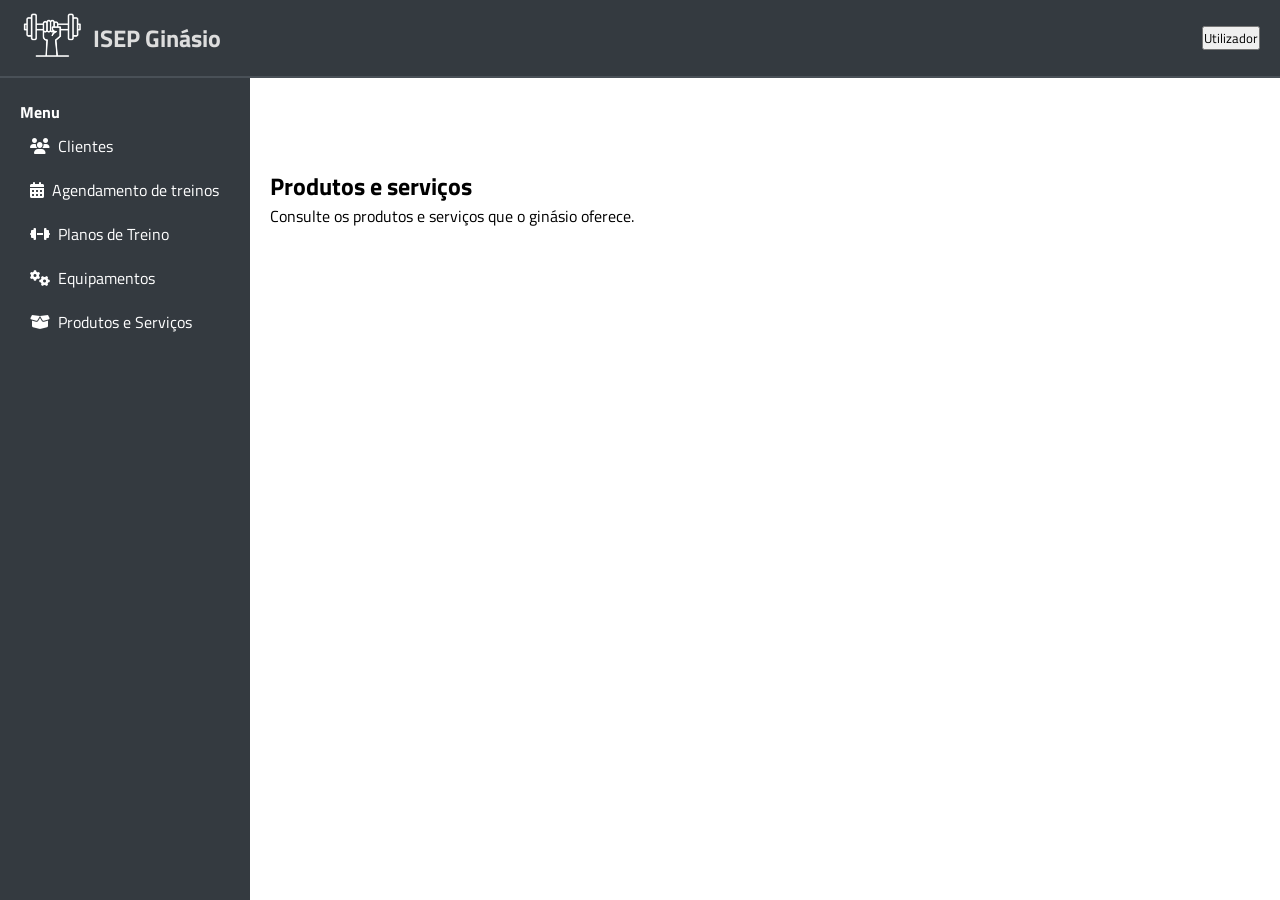
<file: backend/views/produtos-servicos/produtos-servicos.html>
<!DOCTYPE html>
<html lang="pt">
<head>
    <meta charset="UTF-8">
    <meta name="viewport" content="width=device-width, initial-scale=1.0">
    <title>ISEP Ginásio</title>
    <!-- favicon -->
     <link rel="shortcut icon" href="../../assets/img/gym125.png" type="image/png">
    <!-- folha de estilos CSS -->
     <link rel="stylesheet" href="../../assets/css/admin.css">
    <!-- Google Fonts -->
     <link rel="preconnect" href="https://fonts.googleapis.com">
     <link rel="preconnect" href="https://fonts.gstatic.com" crossorigin>
     <link href="https://fonts.googleapis.com/css2?family=Titillium+Web:ital,wght@0,300;0,700;1,400&display=swap"rel="stylesheet"> 
    <!-- Font Awesome -->
     <link rel="stylesheet" href="../../assets/fontawesome/all.min.css">   
</head>
<body>
<!-- Navbar -->
<header class="bng-navbar-menu">
    <div>
        <!-- Logo e Nome -->
        <a href="../../index.html">
            <img src="../../assets/img/gym125_white.png" alt="Logo do ISEP Ginásio" height="50">
        </a>
        <h3>ISEP Ginásio</h3>
    </div>
    <div>
        <button>Utilizador</button>
    </div>
</header> 

<!-- Sidebar -->
<aside class="sidebar">
    <h4>Menu</h4>
    <nav>
        <a href="../clientes/lista.html"><i class="fas fa-users"></i> &ensp;Clientes</a>
        <a href="../agendamento/agendamento.html"><i class="fas fa-calendar-alt"></i> &ensp;Agendamento de treinos</a> 
        <a href="../planos/planos.html"><i class="fas fa-dumbbell"></i> &ensp;Planos de Treino</a>
        <a href="../equipamentos/equipamentos.html"><i class="fas fa-cogs"></i> &ensp;Equipamentos</a> 
        <a href="produtos-servicos.html"><i class="fas fa-box-open"></i>&ensp;Produtos e Serviços</a>
    </nav>
</aside> 

<!-- Conteúdo Principal -->
<main class="content">
    <section>
        <h2>Produtos e serviços</h2>
        <p>Consulte os produtos e serviços que o ginásio oferece.</p>
    </section>
</main>
    
</body>
</html>
</file>
<file: backend/assets/css/admin.css>
/* ESTILO GERAL */
/* Seletor universal - aplica-se a todos os elementos da página */
* {
 margin: 0; /* Remove margens externas padrão */
 padding: 0; /* Remove preenchimentos internos padrão */
 box-sizing: border-box; /* Inclui bordas e preenchimento no cálculo da largura/altura */
 font-family: 'Titillium Web', sans-serif; /* Define a fonte principal usada no site */
}

/* BARRA DE NAVEGAÇÃO SUPERIOR */
.bng-navbar-menu {
 background-color: #343a40; /* Cor de fundo escura */
 display: flex; /* Organiza os elementos na horizontal */
 align-items: center; /* Alinha os elementos verticalmente ao centro */
 justify-content: space-between; /* Espaço entre o logótipo e o botão */
 padding: 10px 20px; /* Espaçamento interno */
 position: sticky; /* Fixa a barra no topo ao fazer scroll */
 top: 0; /* Alinha ao topo da janela */
 border-bottom: 2px solid #495057; /* Linha inferior */
 z-index: 1000; /* Fica acima da sidebar */
}
.bng-navbar-menu div {
 display: flex; /* Organização horizontal dos elementos internos */
 align-items: center; /* Alinhamento vertical ao centro */
}
.bng-navbar-menu img {
 height: 50px; /* Altura do logótipo */
 margin-right: 10px; /* Espaço entre o logótipo e o título */
}
.bng-navbar-menu h3 {
 font-size: 1.5em; /* Tamanho da letra do título */
 color: #dddddd; /* Cor do texto (cinza claro) */
}

/* BARRA DE NAVEGAÇÃO LATERAL */
/* Estilos para o menu lateral fixo (sidebar) */
.sidebar {
 width: 250px; /* Largura da barra lateral */
 height: 100vh; /* Altura total da janela */
 background-color: #343a40; /* Fundo escuro */
 color: white; /* Texto branco */
 padding: 100px 20px 20px; /* Espaçamento interno */
 position: fixed; /* Fixa à esquerda do ecrã */
 left: 0; /* Para colocar a sidebar no lado direito basta substituir por 'right' */
 top: 0;
 bottom: 0;
}

/* Estilos para os links dentro da sidebar */
.sidebar a {
 display: flex; /* Organização horizontal interna */
 align-items: center; /* Alinhamento vertical ao centro */
 color: white; /* Cor do texto dos links */
 text-decoration: none; /* Remove o sublinhado */
 padding: 10px; /* Espaçamento interno */
 border-radius: 5px; /* Cantos arredondados */
 transition: background 0.3s; /* Animação ao passar o rato */
}
.sidebar a:hover {
 background-color: rgb(57, 86, 179);
} 

/* CONTEÚDO DA PÁGINA */
/* Ajuste do conteúdo para não ficar sob a navbar */
.content {
 margin-left: 250px; /* Afasta o conteúdo da sidebar (largura da sidebar) */
 margin-top: 70px; /* Espaço para não ficar por baixo da navbar */
 flex-grow: 1; /* Permite que o conteúdo cresça conforme o espaço disponível */
 padding: 20px; /* Espaçamento interno para melhor leitura */
} 

/* Define o estilo geral da tabela */
table {
 width: 100%; /* Ocupa toda a largura do contêiner */ 
 border-collapse: collapse; /* Elimina espaços entre as células */
 margin-top: 20px; /* Espaço acima da tabela */
 background-color: #fff; /* Fundo branco para a tabela */ 
 box-shadow: 0 2px 5px rgba(0,0,0,0.05); /* Sombra sutil para dar profundidade */
} 

/* Estilização do cabeçalho da tabela */
thead {
 background-color: #212529; /* Fundo escuro para o cabeçalho */ 
 color: #ffffff; /* Cor do texto em branco */
 text-align: left; /* Alinha o texto à esquerda */
}

/* Define o espaçamento e estilo dos cabeçalhos de coluna */
thead th {
 padding: 12px; /* Espaçamento interno em cada célula do cabeçalho */ 
 font-size: 14px; /* Tamanho da fonte */
 text-transform: capitalize; /* Transforma o texto para iniciar com letra maiúscula */
 letter-spacing: 0.05em; /* Espaçamento entre letras */
} 

/* Estilização do corpo da tabela (células de dados) */
tbody td {
 padding: 10px 12px; /* Espaçamento interno nas células */ 
 border-bottom: 1px solid #dee2e6; /* Linha inferior para separar as linhas */ 
 font-size: 14px; /* Tamanho da fonte para os dados */ 
 color: #343a40; /* Cor do texto em tom escuro */}

/* Efeito de hover nas linhas da tabela */
tbody tr:hover {
 background-color: #f8f9fa; /* Fundo levemente cinza ao passar o rato sobre uma linha */
}

/* Estilização dos links dentro das células da tabela */
td a {
 color: #007bff; /* Cor azul para os links */
 text-decoration: none; /* Remove sublinhado padrão */
font-weight: bold; /* Aplica negrito aos links */
}

/* Efeito hover nos links da tabela */
td a:hover {
 text-decoration: underline; /* Sublinha o link ao passar o rato */
}

/* Estilização dos separadores (span) dentro das células */
td span {
 color: #6c757d; /* Cor em tom de cinza para os separadores */ 
 margin: 0 5px; /* Espaço à esquerda e direita dos separadores */
}

/* Estilização dos Botões Superiores */
/* Contentor superior que contém o título e o botão de novo cliente */ 
.actions-top {
 display: flex; /* Utiliza o layout flexível */
 justify-content: space-between; /* Distribui os elementos aos extremos */
 align-items: center; /* Alinha os elementos verticalmente */
 margin-bottom: 20px; /* Espaço abaixo do contêiner */
}

/* Estilização do título na seção de ações */
.actions-top h2 {
 font-size: 20px; /* Tamanho da fonte do título */ 
 color: #212529; /* Cor do texto para o título */
}

/* Estilização do link (botão) de novo cliente */
.actions-top a {
 display: inline-block; /* Exibe como bloco em linha */
 padding: 8px 12px; /* Espaçamento interno para o botão */ 
 background-color: #495057; /* Fundo escuro para o botão */
 color: #fff; /* Texto em branco */
 border-radius: 4px; /* Bordas arredondadas */
 text-decoration: none; /* Sem sublinhado */
 font-size: 14px; /* Tamanho da fonte */
 transition: background 0.3s; /* Transição suave para mudança de fundo */
}

/* Efeito hover para o botão de novo cliente */
.actions-top a:hover {
 background-color: #343a40; /* Fundo ainda mais escuro ao passar o rato */} 

/* Contém todo o formulário com largura fixa, centrado e com aspeto de caixa */ 
.form-wrapper {
 width: 700px; /* Largura do formulário */
 margin: 50px auto; /* Espaço acima/abaixo e centrado horizontalmente */
 padding: 25px; /* Espaço interior em todos os lados */ 
 background-color: #fff; /* Fundo branco */
 border: 1px solid #ccc; /* Borda cinzenta clara */
 border-radius: 8px; /* Cantos arredondados */
}

/* Título dentro do formulário */
.form-wrapper h2 {
 margin-bottom: 10px; /* Espaço abaixo do título */
}

/* Cada grupo de campo (label + input) fica separado com espaçamento */ 
.form-group {
 margin-bottom: 15px; /* Espaço entre grupos de campos */
}

/* Rótulo de cada campo */
.form-group label {
 display: block; /* Ocupa linha completa */
 margin-bottom: 5px; /* Espaço entre o label e o campo */
 font-weight: bold; /* Texto em negrito */
} 

/* Estilo aplicado aos inputs e aos selects */
.form-group input,
.form-group select {
 width: 100%; /* Ocupa toda a largura disponível */ 
 padding: 8px; /* Espaço interno (topo, baixo, lados) */ 
 font-size: 14px; /* Tamanho do texto */
 border: 1px solid #ccc; /* Borda cinzenta */
 border-radius: 4px; /* Cantos arredondados */
 box-sizing: border-box; /* Inclui padding e borda na largura total */
}

/* Estilo específico para botões tipo radio */
.form-group input[type="radio"] {
 width: auto; /* Tamanho padrão do botão rádio */
 margin-right: 5px; /* Espaço entre botão e rótulo */
}

/* Estilo comum ao botão e ao link */
.form-buttons a,
.form-buttons button {
 padding: 10px 15px; /* Espaçamento interno */
 margin: 0 5px; /* Espaço lateral entre os botões */
 background-color: #495057; /* Cor de fundo (cinza escuro) */
 color: white; /* Texto branco */
border: none; /* Sem contorno */
border-radius: 4px; /* Bordas arredondadas */
 text-decoration: none; /* Sem sublinhado nos links */
font-size: 14px; /* Tamanho do texto */
 cursor: pointer; /* Cursor do rato tipo "mão" */
}

/* Efeito ao passar o rato */
.form-buttons a:hover,
.form-buttons button:hover {
 background-color: #343a40; /* Cor mais escura no hover */
}

/* Bloco para mostrar mensagens de erro simples */
.alert {
 margin-top: 20px; /* Espaço acima da mensagem */
 padding: 10px; /* Espaço interno */
 background-color: #f8d7da; /* Fundo vermelho-claro */
 color: #842029; /* Texto vermelho escuro */
 border: 1px solid #f5c2c7; /* Borda da mesma cor do tema */
 border-radius: 4px; /* Cantos arredondados */
 font-size: 14px; /* Tamanho do texto */
} 

/* Classe auxiliar para centrar texto */
.text-center {
 text-align: center; /* Alinha o texto ao centro */
}

/* Caixa de confirmação de eliminação */
.caixa-apagar {
 width: 500px; /* Largura fixa da caixa */
 margin: 100px auto; /* Margem superior/inferior de 100px e centralização horizontal */ 
 padding: 30px; /* Espaçamento interno (topo, baixo e lados) */ 
 border: 1px solid #ccc; /* Borda cinzenta clara */
 text-align: center; /* Alinha o conteúdo ao centro */
 background-color: #fff; /* Fundo branco */
 border-radius: 6px; /* Bordas arredondadas */
} 

/* Ícone de alerta */
.icone-alerta {
 font-size: 36px; /* Tamanho grande do ícone */
 color: #ffc107; /* Cor amarela (cor de aviso) */
 margin-bottom: 10px; /* Espaço abaixo do ícone */
}

/* Texto da pergunta */
.caixa-apagar p {
 margin: 10px 0; /* Espaço acima e abaixo do parágrafo */ 
 font-size: 16px; /* Tamanho da fonte médio */
}

/* Informações do cliente */
.info-cliente {
 margin: 20px 0; /* Espaço acima e abaixo do bloco de informações */ 
 font-size: 14px; /* Tamanho do texto das informações */
}

 /* Área dos botões */
.botoes {
 margin-top: 20px; /* Espaço acima dos botões */
}

/* Estilo comum dos botões */
.botao-cancelar,
.botao-confirmar {
 padding: 8px 20px; /* Espaço interno (topo/baixo e lados) */ 
 margin: 0 10px; /* Espaço lateral entre os botões */ 
 text-decoration: none; /* Remove sublinhado dos links */
 font-size: 14px; /* Tamanho do texto */
 border-radius: 4px; /* Bordas arredondadas */
 display: inline-block; /* Permite aplicar espaçamentos e tamanho como bloco */
}

/* Botão "Não" */
.botao-cancelar {
 border: 1px solid #6c757d; /* Borda cinzenta escura */
 color: #6c757d; /* Texto cinzento escuro */
 background-color: transparent; /* Fundo transparente */
}
.botao-cancelar:hover {
 background-color: #f1f1f1; /* Fundo claro ao passar o rato */
}

 /* Botão "Sim" */
.botao-confirmar {
 background-color: #495057; /* Fundo cinzento escuro */
 color: white; /* Texto branco */
border: none; /* Sem borda */
}
.botao-confirmar:hover {
 background-color: #343a40; /* Cor mais escura ao passar o rato */
}

/* Espaço entre ícone e texto */
.me-2 {
 margin-right: 0.5rem; /* Margem à direita equivalente a 8px */
}
</file>
